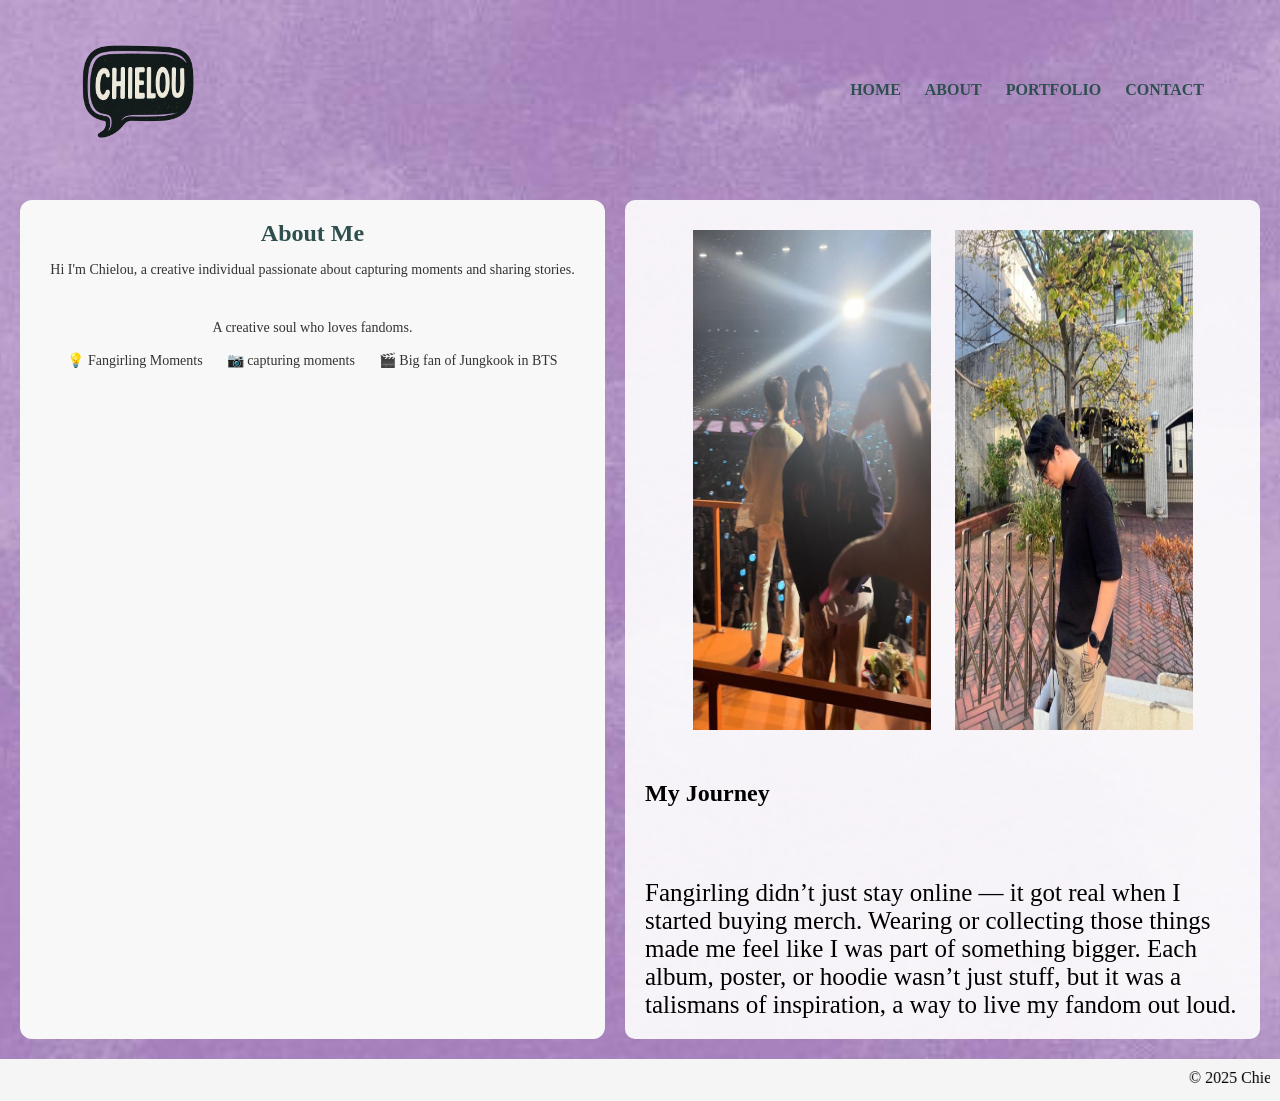
<file: about.html>
<!DOCTYPE html>
<html lang="en">
<head>
    <title>About Me - My Portfolio</title>
    <meta name="viewport" content="width=device-width,initial-scale=1">
    <link rel="stylesheet" href="style.css">
</head>
<body>

    <div class="main">
        <div class="navbar">
            <img src="images/logo.png" class="logo">
            <ul>
                <li><a href="index.html">HOME</a></li>
                <li><a href="about.html">ABOUT</a></li>
                <li><a href="portfolio.html">PORTFOLIO</a></li>
                <li><a href="contact.html">CONTACT</a></li>
            </ul>
        </div>

        <div class="page-content">
            <aside class="sidebar">


                
                <h2>About Me</h2>
                 <p>Hi I'm Chielou, a creative individual passionate about capturing moments and sharing stories.</p>
                 <br><br>
                <p> A creative soul who loves fandoms.</p>
                <ul>
                    <li>💡 Fangirling Moments</li>
                    <li>📷 capturing moments</li>
                    <li>🎬 Big fan of Jungkook in BTS</li>
                </ul>
            </aside>

            <section class="content">
                 
                <center>
                  
                <img src="images/photo29.jpg" alt="photo 29" width="40%" height="500" style="margin: 10px;">
                <img src="images/photo30.jpg" alt="photo 30" width="40%" height="500" style="margin: 10px;">
                </center>
                
                 <br><br>
                <h1>My Journey</h1>
                <br><br>
                <br><br>
                <p style="font-size: 25px;">
                 Fangirling didn’t just stay online — it got real when I started buying merch. Wearing or collecting those things made me feel like I was part of something bigger.
                 Each album, poster, or hoodie wasn’t just stuff, but it was a talismans of inspiration, a way to live my fandom out loud.
                </p>

            </section>
        </div>
    </div>
     <footer>
     <marquee>&copy; 2025 Chielou | All rights reserved.</marquee>
     </footer>

</body>
</html>
</file>
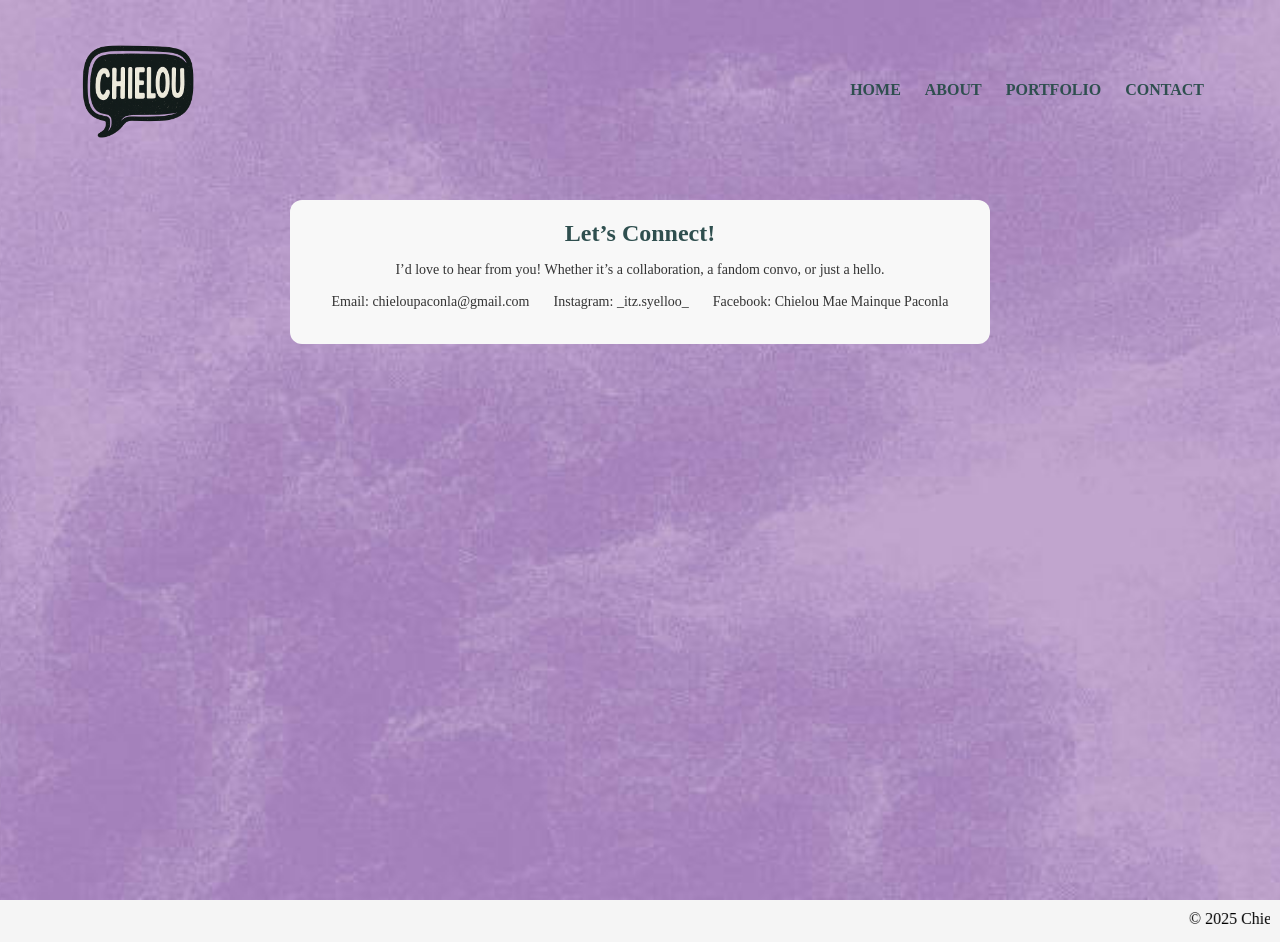
<file: contact.html>
<!DOCTYPE html>
<html lang="en">
<head>
    <title>Contact - My Portfolio</title>
    <meta name="viewport" content="width=device-width,initial-scale=1">
    <link rel="stylesheet" href="style.css">
</head>
<body>

    <div class="main">
        <div class="navbar">
            <img src="images/logo.png" class="logo">
            <ul>
                <li><a href="index.html">HOME</a></li>
                <li><a href="about.html">ABOUT</a></li>
                <li><a href="portfolio.html">PORTFOLIO</a></li>
                <li><a href="contact.html">CONTACT</a></li>
            </ul>
        </div>

        <div class="page-content">
    <aside class="sidebar">
        <h2>Let’s Connect!</h2>
        <p>I’d love to hear from you! Whether it’s a collaboration, a fandom convo, or just a hello.</p>
        <ul>
            <li>Email: chieloupaconla@gmail.com</li>
            <li>Instagram: _itz.syelloo_</li>
            <li>Facebook: Chielou Mae Mainque Paconla</li>
        </ul>
    </aside>
</div>

    </div>
     <footer>
     <marquee>&copy; 2025 Chielou | All rights reserved.</marquee>
     </footer>

    
</body>
</html>
</file>
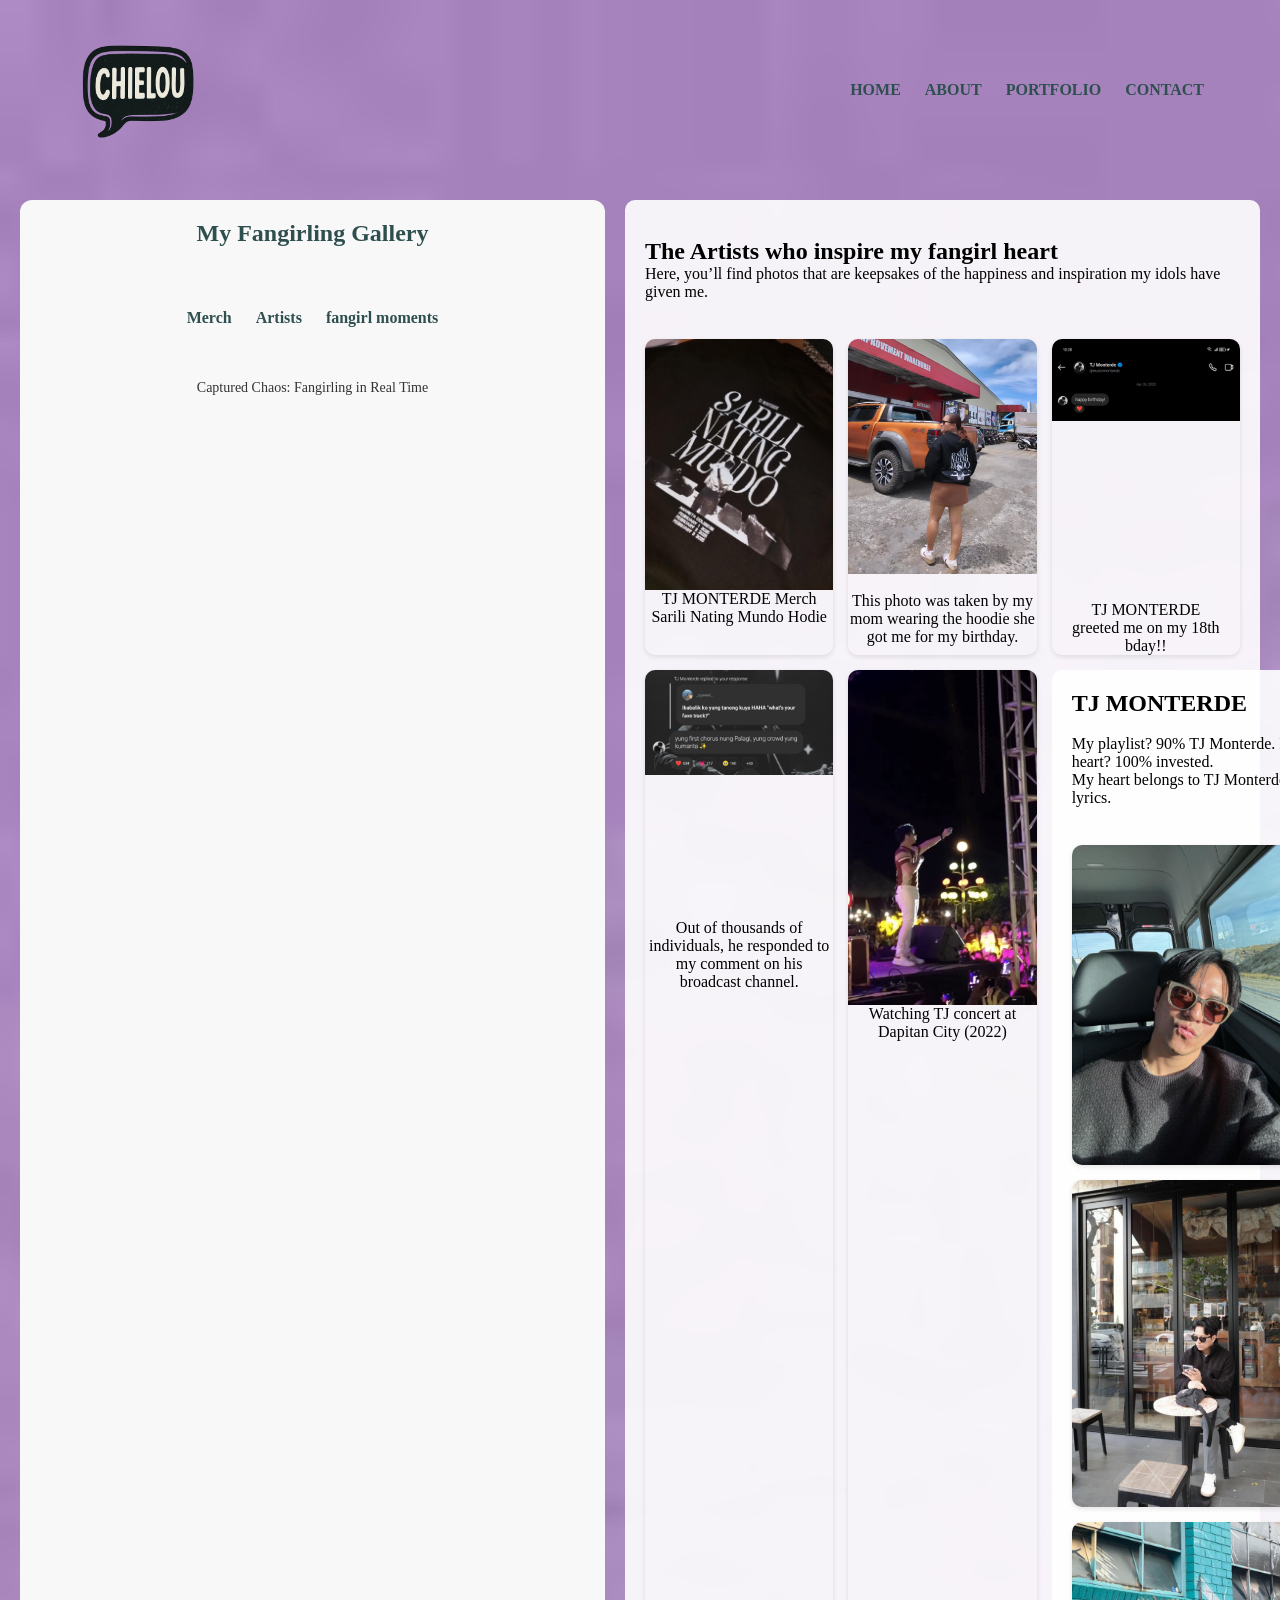
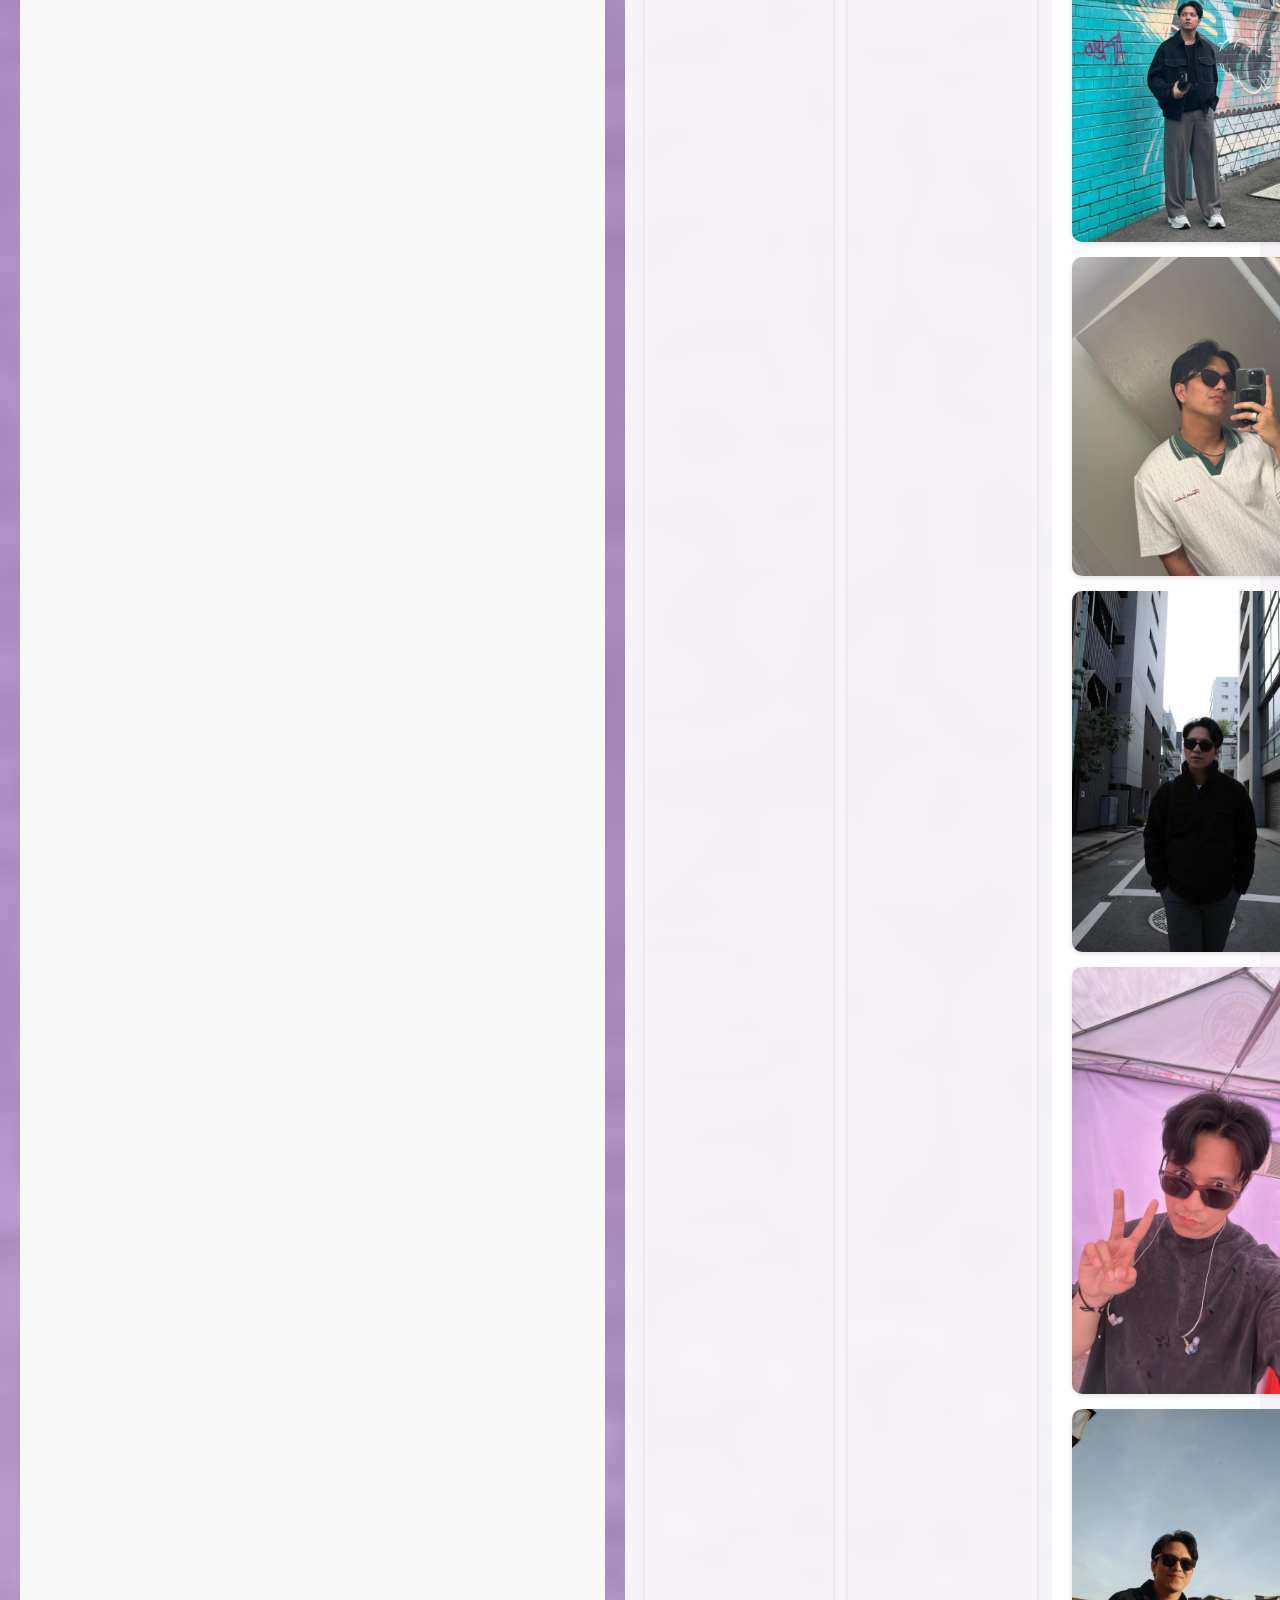
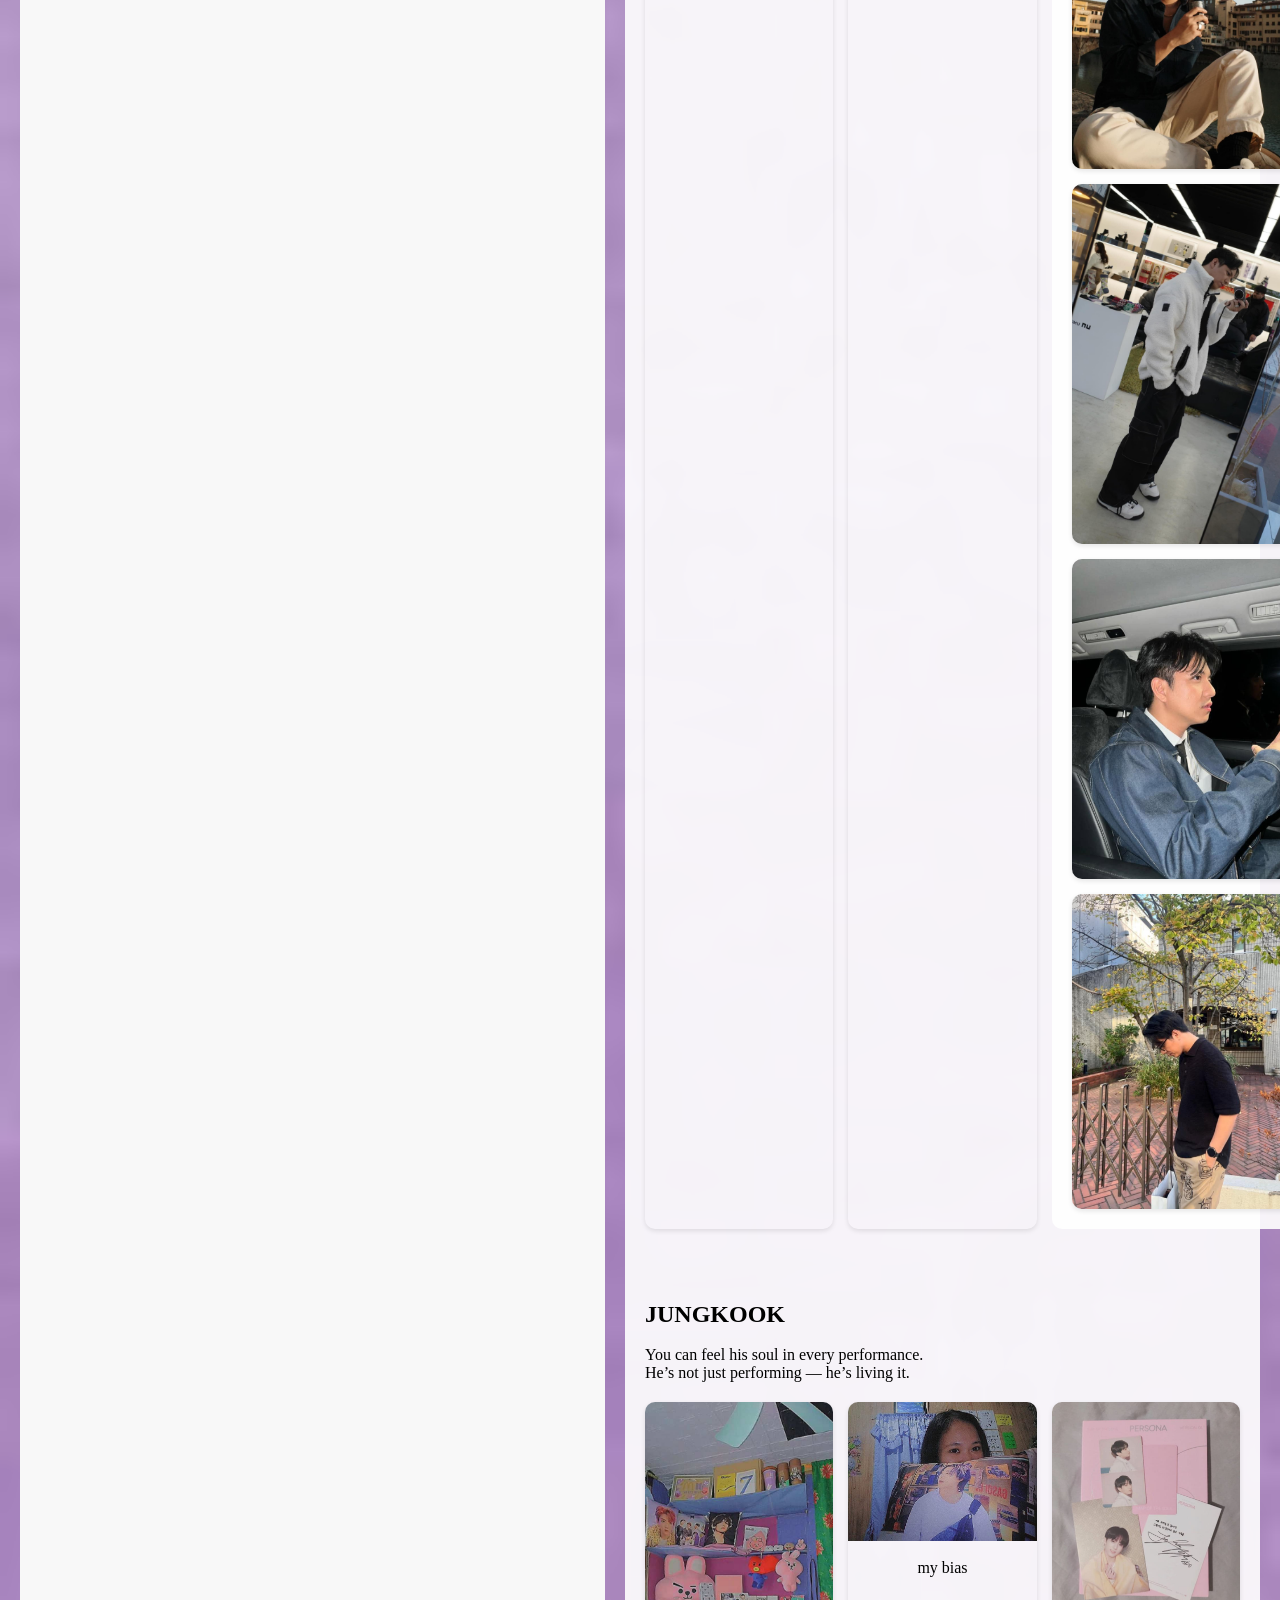
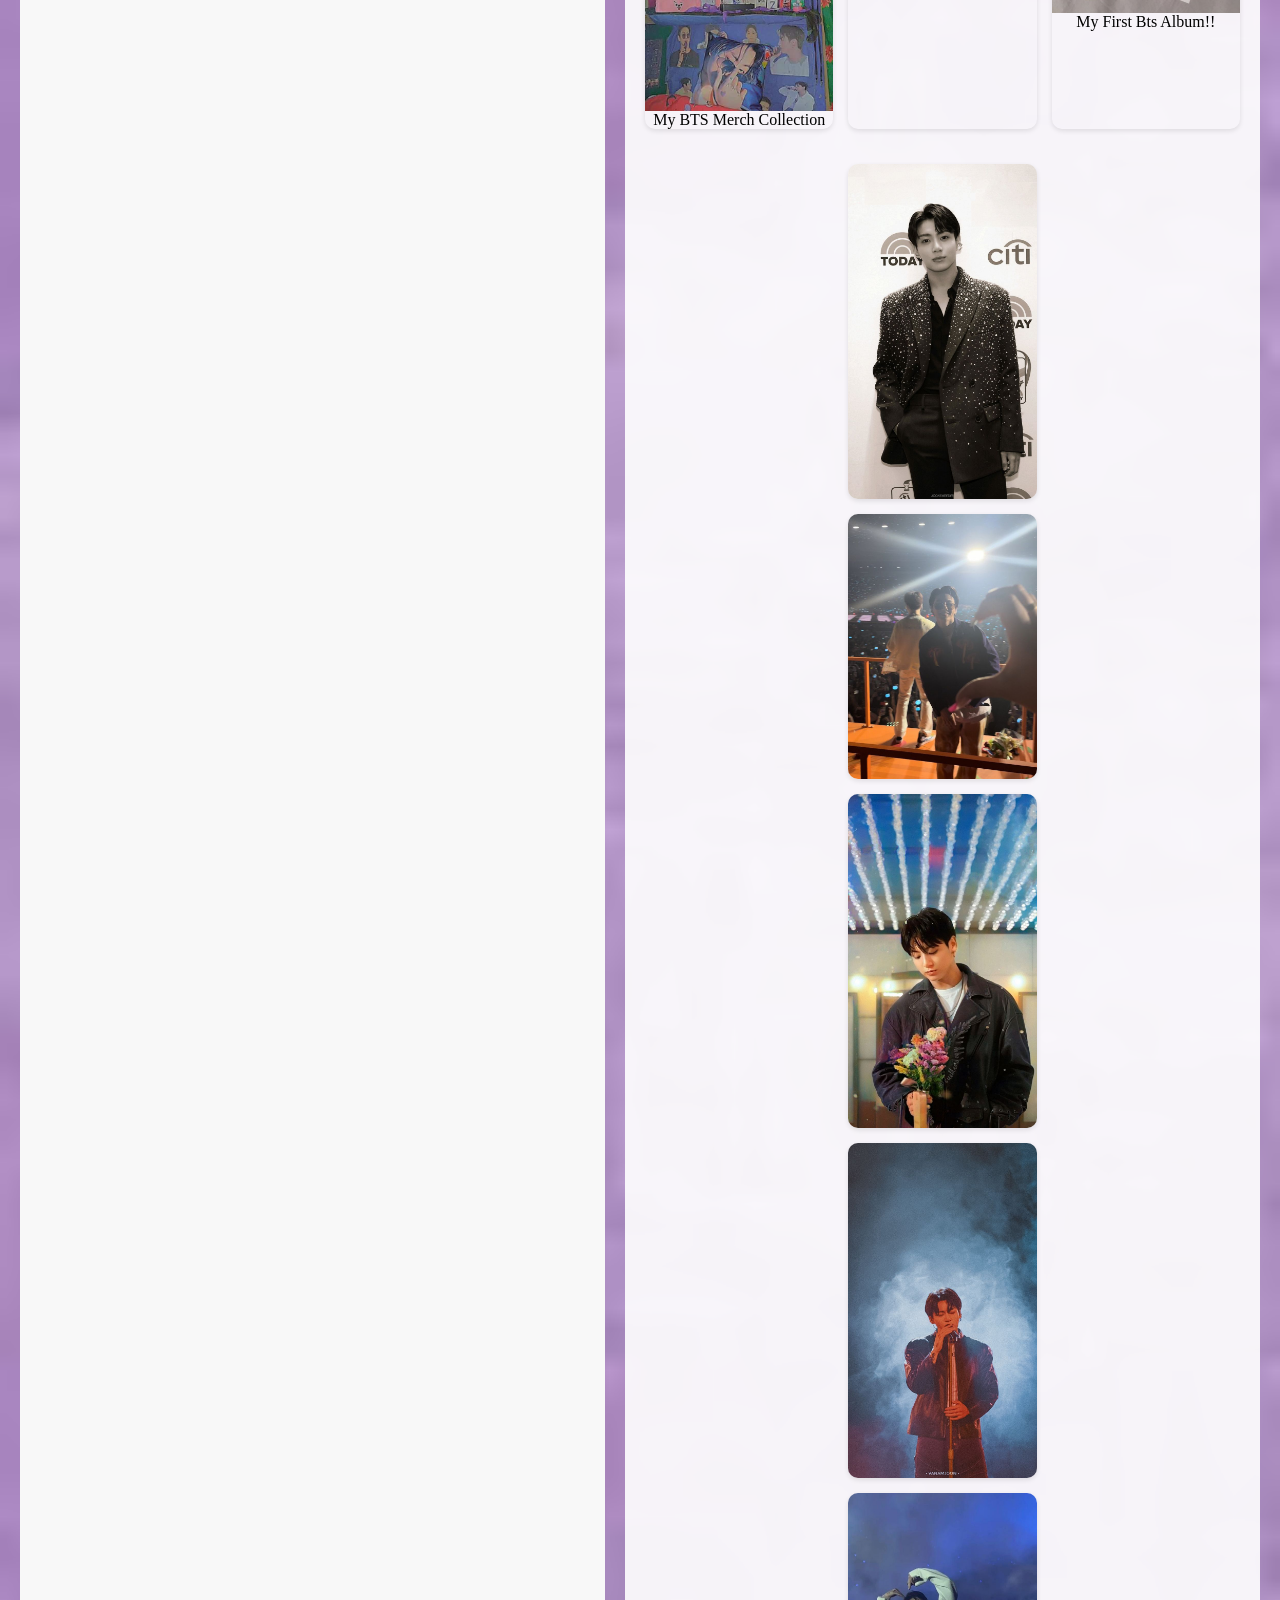
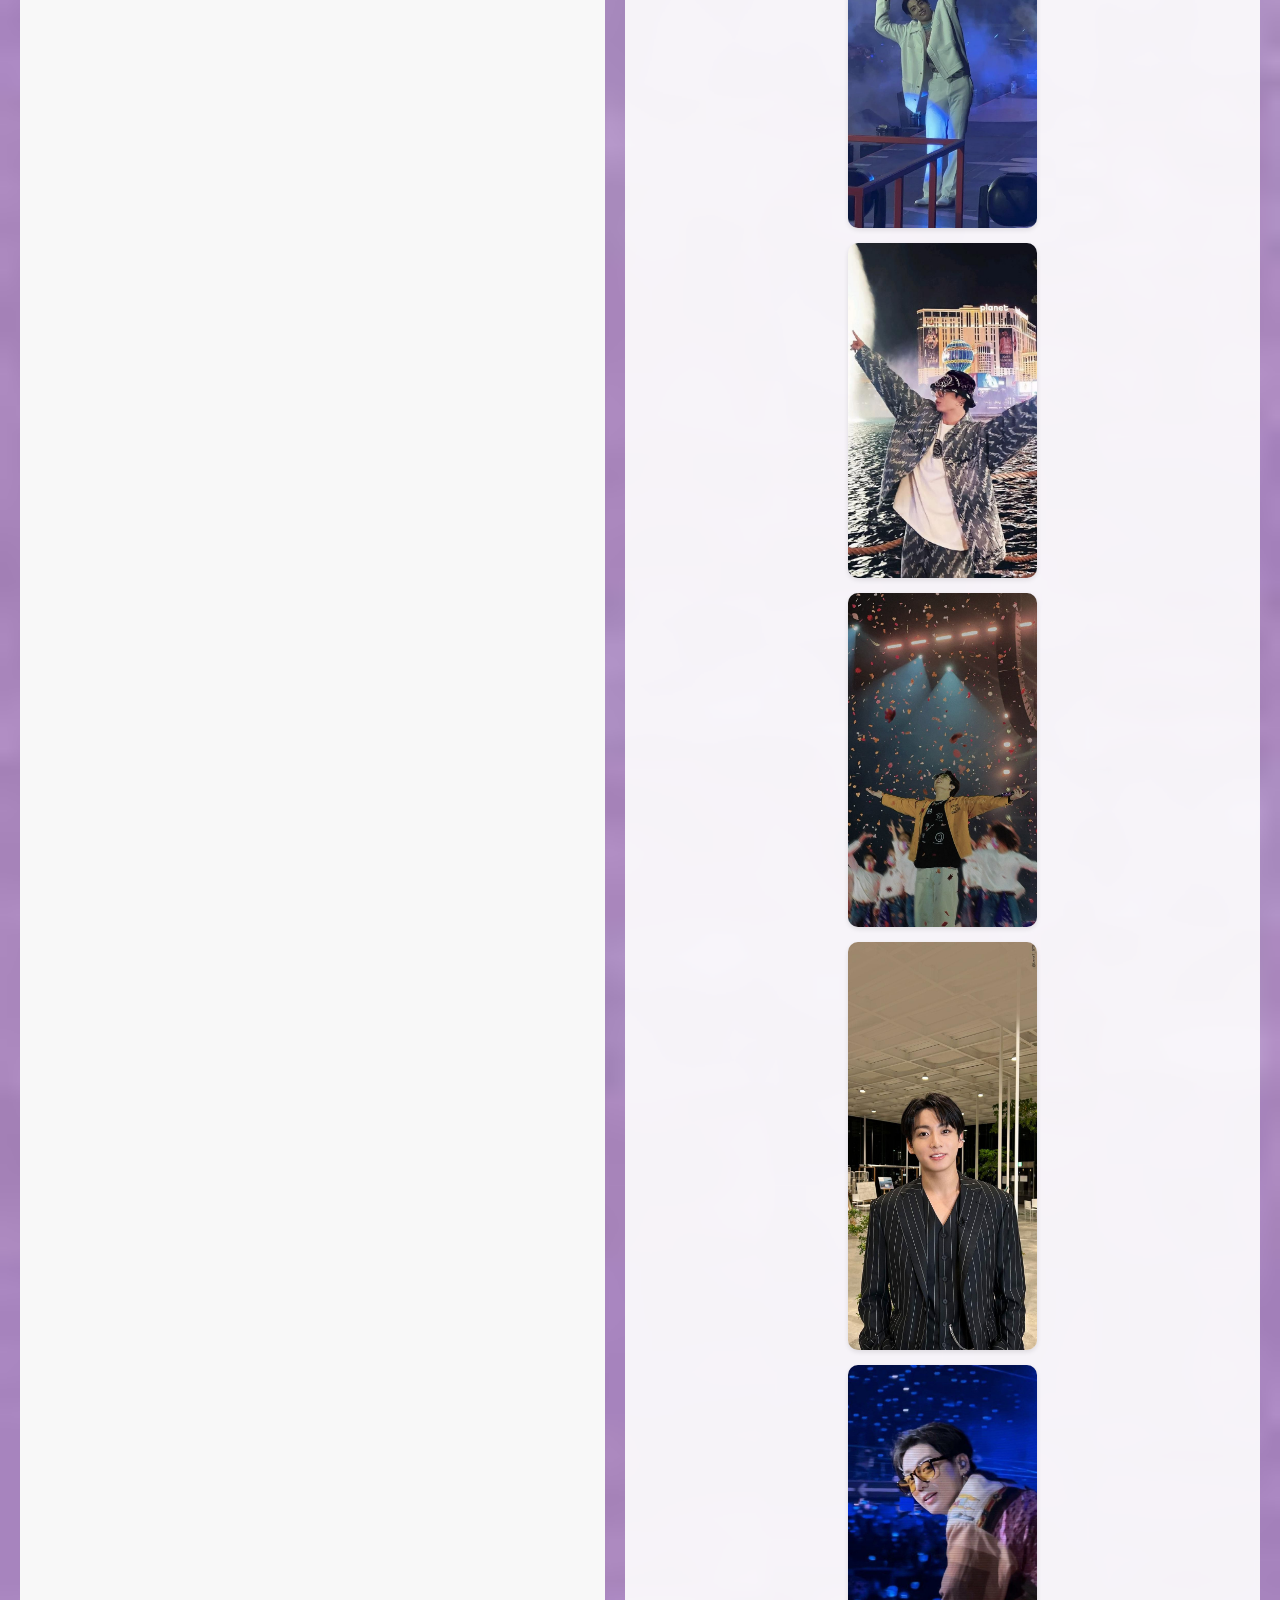
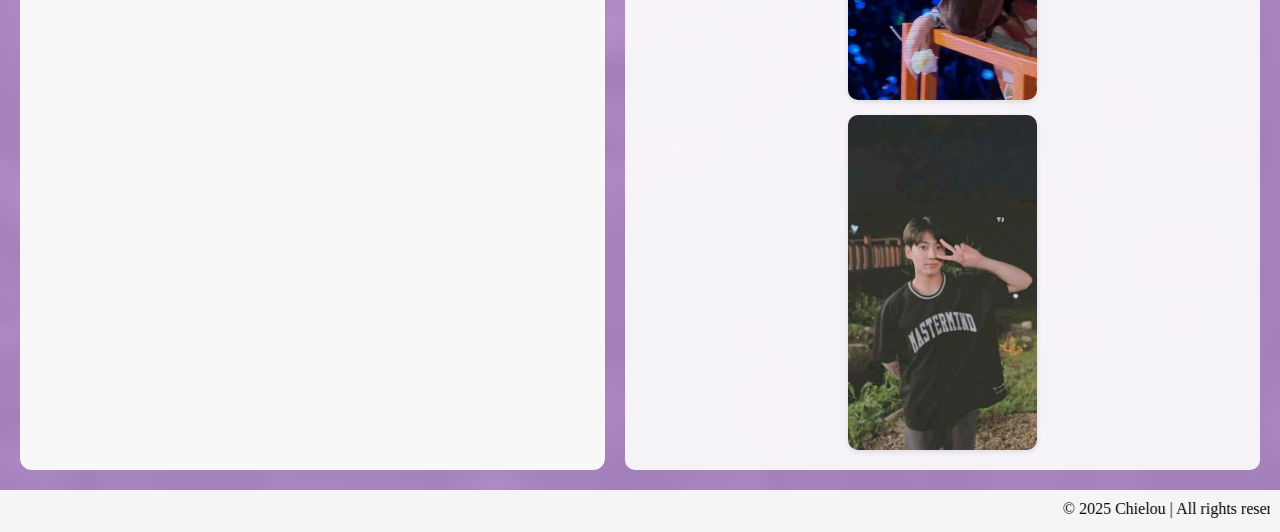
<file: portfolio.html>
<!DOCTYPE html>
<html lang="en">
<head>
    <title>Portfolio - My Work</title>
    <meta name="viewport" content="width=device-width,initial-scale=1">
    <link rel="stylesheet" href="style.css">
</head>
<body>

    <div class="main">
        <div class="navbar">
            <img src="images/logo.png" class="logo">
            <ul>
                <li><a href="index.html">HOME</a></li>
                <li><a href="about.html">ABOUT</a></li>
                <li><a href="portfolio.html">PORTFOLIO</a></li>
                <li><a href="contact.html">CONTACT</a></li>
            </ul>
        </div>

        <div class="page-content">
            <aside class="sidebar">
                <h2>My Fangirling Gallery</h2>
                <br><br>
                <ul>
                    <li><a href="#">Merch</a></li>
                    <li><a href="#">Artists</a></li>
                    <li><a href="#">fangirl moments</a></li>
                </ul>
                <br><br>
                <p>Captured Chaos: Fangirling in Real Time</p>
            </aside>

            <section class="content"><br>
                <h1>The Artists who inspire my fangirl heart</h1>
                <p>Here, you’ll find photos that are keepsakes of the happiness and inspiration my idols have given me.</p>
                <br/>


                 <div class="gallery">
                 <div class="gallery-item">
               
                <img src="images/photo1.jfif" alt="Photo 1">
                <p>TJ MONTERDE Merch<br>
                    Sarili Nating Mundo Hodie</p>
                </div>

                <div class="gallery-item">

                  <img src="images/photo2.jfif" alt="Photo 2"><br>
                  <p> This photo was taken by my mom wearing the hoodie she got me for my birthday. </p>

                </div>

               <div class="gallery-item">

                 <img src="images/photo3.jpg" alt="Photo 3"><br><br><br><br><br><br><br><br><br><br>
                 <p>TJ MONTERDE<br>greeted me on my 18th bday!!</p>

               </div>

               <div class="gallery-item">

                 <img src="images/photo4.jpg" alt="Photo 4"><br><br><br><br><br><br><br><br>
                 <p>Out of thousands of individuals, he responded to my comment on his broadcast channel.</p>

               </div>

                 <div class="gallery-item">

                 <img src="images/photo5.jpg" alt="Photo 5">
                 <p>Watching TJ concert at<br> Dapitan City (2022) </p>

                </div>

                <section class="content">

                <h2>TJ MONTERDE</h2>
                <p><br>My playlist? 90% TJ Monterde. My heart? 100% invested.<br>My heart belongs to TJ Monterde’s lyrics.</p>

                <br/>
                   <div class="gallery">
                    <div class="gallery-item"><img src="images/photo6.jpg" alt="Photo 6"></div>
                    <div class="gallery-item"><img src="images/photo7.jpg" alt="Photo 7"></div>
                    <div class="gallery-item"><img src="images/photo8.jpg" alt="Photo 8"></div>
                    <div class="gallery-item"><img src="images/photo9.jpg" alt="Photo 9"></div>
                    <div class="gallery-item"><img src="images/photo10.jpg" alt="Photo 10"></div>
                    <div class="gallery-item"><img src="images/photo11.jpg" alt="Photo 11"></div>
                    <div class="gallery-item"><img src="images/photo12.jpg" alt="Photo 12"></div>
                    <div class="gallery-item"><img src="images/photo13.jpg" alt="Photo 13"></div>
                    <div class="gallery-item"><img src="images/photo14.jpg" alt="Photo 14"></div>
                    <div class="gallery-item"><img src="images/photo15.jfif" alt="Photo 15"></div>
                    
                </div>

               </div>
                <br><br><br><br>
               <h1>JUNGKOOK</h1>
                <p><br>You can feel his soul in every performance.<BR> He’s not just performing — he’s living it.</p>

                <div class="gallery">
                 <div class="gallery-item">
               
                <img src="images/photo16.jpg" alt="Photo 16">
                <p>My BTS Merch Collection</p>
                </div>

                <div class="gallery-item">

                  <img src="images/photo17.jpg" alt="Photo 17"><br>
                  <p> my bias </p>

                </div>

               <div class="gallery-item">

                 <img src="images/photo18.jfif" alt="Photo 18">
                 <p>My First Bts Album!!</p>

               </div>


                <br/>
                   <div class="gallery">
                    <div class="gallery-item"><img src="images/photo19.jpg" alt="Photo 19"></div>
                    <div class="gallery-item"><img src="images/photo20.jpg" alt="Photo 20"></div>
                    <div class="gallery-item"><img src="images/photo21.jpg" alt="Photo 21"></div>
                    <div class="gallery-item"><img src="images/photo22.jpg" alt="Photo 22"></div>
                    <div class="gallery-item"><img src="images/photo23.jpg" alt="Photo 23"></div>
                    <div class="gallery-item"><img src="images/photo24.jpg" alt="Photo 24"></div>
                    <div class="gallery-item"><img src="images/photo25.jpg" alt="Photo 25"></div>
                    <div class="gallery-item"><img src="images/photo26.jpg" alt="Photo 26"></div>
                    <div class="gallery-item"><img src="images/photo27.jpg" alt="Photo 27"></div>
                    <div class="gallery-item"><img src="images/photo28.jpg" alt="Photo 28"></div>
                    
                </div>



                </div>

            </section>
        </div>
    </div>
     <footer>
     <marquee>&copy; 2025 Chielou | All rights reserved.</marquee>
     </footer>

    
</body>
</html>
</file>
<file: style.css>
/* Reset */
* {
    margin: 0;
    padding: 0;
    box-sizing: border-box;
}

/* Main container */
.main {
    width: 100%;
    background: url(images/bg.jpg);
    background-position: center;
    background-size: cover;
    min-height: 100vh;
    position: relative;
}

/* Navbar */
.navbar {
    width: 90%;
    max-width: 1200px;
    display: flex;
    margin: auto;
    padding: 15px 0;
    align-items: center;
    justify-content: space-between;
    flex-wrap: wrap;
}

.navbar .logo {
    width: 150px;
    cursor: pointer;
    margin-top: 0;
    margin-left: 0;
}

ul {
    margin-top: 0;
    display: flex;
    flex-wrap: wrap;
    justify-content: center;
}

ul li {
    list-style: none;
    display: inline-block;
    padding: 10px 12px;
}

ul li a {
    font-size: 16px;
    font-weight: bold;
    text-decoration: none;
    color: darkslategray;
    transition: 0.4s ease;
}

ul li a:hover {
    color: rgb(127, 5, 80);
}

/* Info section */
.info {
    margin: 6% 5%;
}

.info h1 {
    font-size: clamp(2rem, 6vw, 65px); /* scales on mobile */
    color: rgb(36, 32, 30);
}

.info span {
    color: rgb(127, 5, 80);
}

.info a {
    text-decoration: none;
    color: #fff;
    background: rgb(36, 32, 30);
    margin: 26px 0;
    padding: 10px 18px;
    border-radius: 10px;
    display: inline-block;
    transition: 0.4s ease;
}

.info a:hover {
    background: rgb(59, 174, 209);
}

/* Image */
.image {
    width: 30%;
    position: absolute;
    right: 5%;
    bottom: 0;
}

.image img {
    width: 100%;
    height: auto;
    transform: translateY(0);
    transition: all 1s ease;
}

/* Icons */
.icons a {
    text-decoration: none;
    color: #000;
}

.icons ion-icon {
    margin: 0 10px;
    font-size: 40px;
    transition: 0.4s ease;
}

.icons ion-icon:hover {
    color: rgb(127, 5, 80);
}

/* Sidebar layout */
.page-content {
    display: flex;
    flex-wrap: wrap;
    padding: 20px;
    justify-content: center;
    gap: 20px;
}

.content {
    flex: 1 1 300px;
    background: rgba(255, 255, 255, 0.9);
    padding: 20px;
    border-radius: 10px;
    min-width: 280px;
}

.sidebar {
    flex: 1 1 250px;
    max-width: 700px;
    background: #f8f8f8;
    padding: 20px;
    border-radius: 12px;
    text-align: center;
}

.sidebar h2 {
    margin-bottom: 12px;
    color: darkslategray;
}

.sidebar p, .sidebar li {
    font-size: 14px;
    line-height: 1.6;
    color: #333;
}

/* Gallery */
.gallery {
    display: grid;
    grid-template-columns: repeat(auto-fit, minmax(180px, 1fr));
    gap: 15px;
    margin-top: 20px;
}

.gallery-item {
    overflow: hidden;
    border-radius: 10px;
    box-shadow: 0 2px 5px rgba(0, 0, 0, 0.1);
    text-align: center;
}

.gallery-item img {
    width: 100%;
    height: auto;
    display: block;
    transition: transform 0.3s ease;
}

.gallery-item img:hover {
    transform: scale(1.05);
}

/* Footer */
footer {
    text-align: center;
    padding: 10px;
    background-color: #f5f5f5;
    width: 100%;
}

/* Media Queries for Mobile */
@media screen and (max-width: 1024px) {
    .image {
        width: 40%;
        right: 5%;
    }
}

@media screen and (max-width: 768px) {
    .navbar {
        flex-direction: column;
    }
    ul {
        justify-content: center;
        margin-top: 10px;
    }
    .info {
        margin-left: 5%;
    }
    .image {
        position: relative;
        width: 50%;
        margin: 20px auto 0 auto;
        right: 0;
    }
}

@media screen and (max-width: 480px) {
    .info h1 {
        font-size: clamp(1.5rem, 8vw, 40px);
    }
    .info a {
        padding: 8px 14px;
        font-size: 14px;
    }
    .sidebar, .content {
        flex: 1 1 100%;
        width: 90%;
        padding: 15px;
    }
    .gallery {
        grid-template-columns: 1fr; /* stack images on mobile */
    }
    .navbar .logo {
        width: 120px;
        margin-bottom: 10px;
    }
}
</file>
